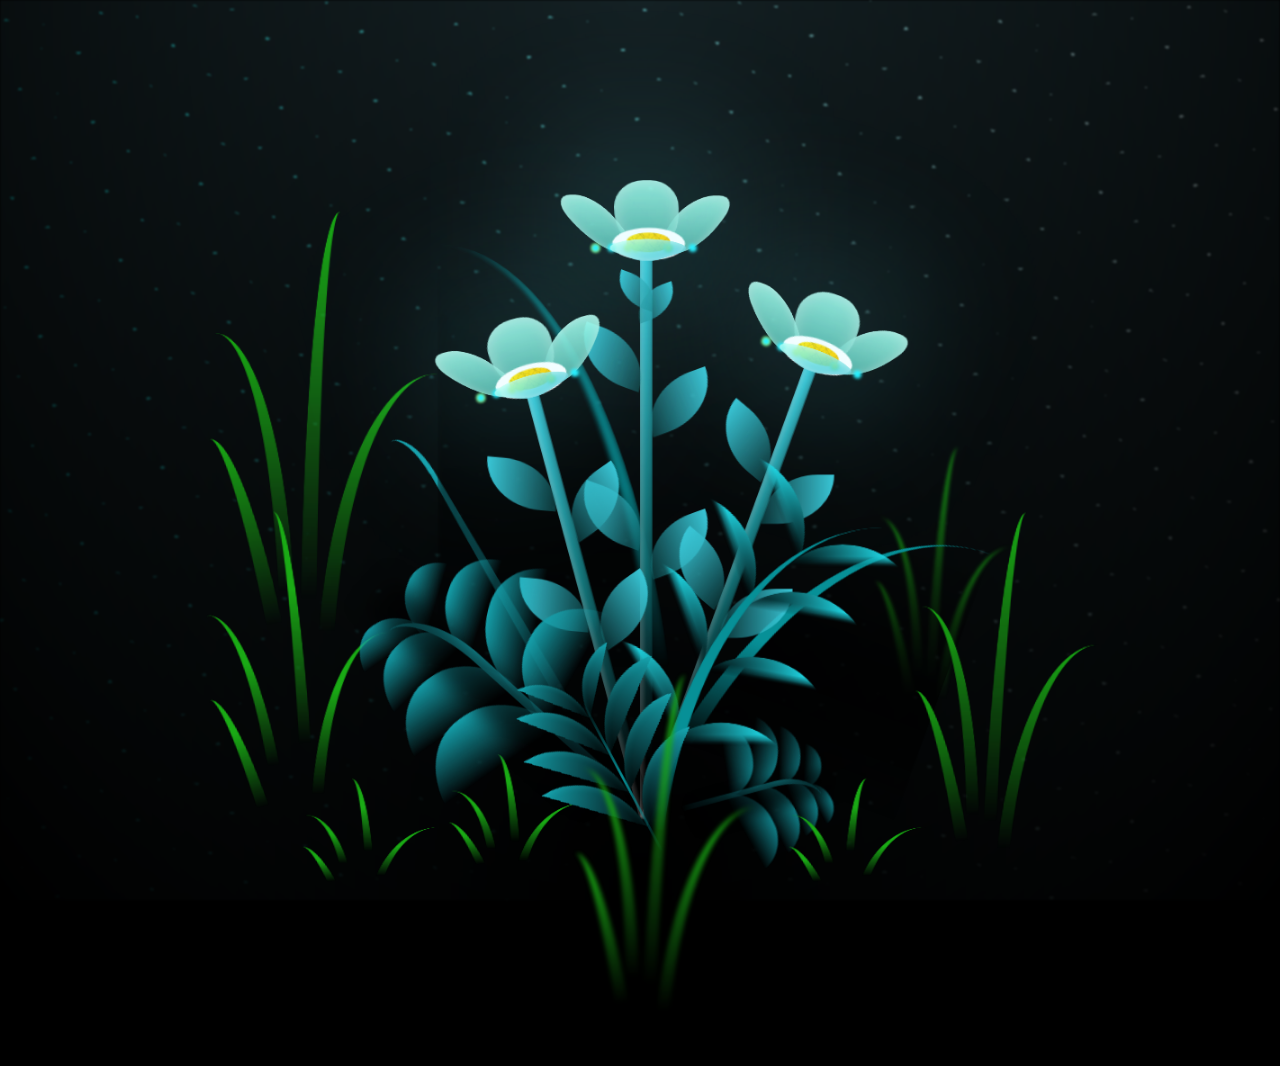
<file: flower.html>
<!DOCTYPE html>
<html lang="en">
  <head>
    <meta charset="UTF-8" />
    <meta http-equiv="X-UA-Compatible" content="IE=edge" />
    <meta name="viewport" content="width=device-width, initial-scale=1.0" />
    <link rel="stylesheet" href="css/main.css" />
    <link rel="icon" href="img/flowers.png" type="image/x-icon" />
    <title>flowers</title>
    <audio autoplay ="true">
      <source src="kinurr.mp3" type="audio/mpeg" />
    </audio>
  </head>
  <body class="container">
    <div class="night"></div>
    <div class="flowers">
      <div class="flower flower--1">
        <div class="flower__leafs flower__leafs--1">
          <div class="flower__leaf flower__leaf--1"></div>
          <div class="flower__leaf flower__leaf--2"></div>
          <div class="flower__leaf flower__leaf--3"></div>
          <div class="flower__leaf flower__leaf--4"></div>
          <div class="flower__white-circle"></div>

          <div class="flower__light flower__light--1"></div>
          <div class="flower__light flower__light--2"></div>
          <div class="flower__light flower__light--3"></div>
          <div class="flower__light flower__light--4"></div>
          <div class="flower__light flower__light--5"></div>
          <div class="flower__light flower__light--6"></div>
          <div class="flower__light flower__light--7"></div>
          <div class="flower__light flower__light--8"></div>
        </div>
        <div class="flower__line">
          <div class="flower__line__leaf flower__line__leaf--1"></div>
          <div class="flower__line__leaf flower__line__leaf--2"></div>
          <div class="flower__line__leaf flower__line__leaf--3"></div>
          <div class="flower__line__leaf flower__line__leaf--4"></div>
          <div class="flower__line__leaf flower__line__leaf--5"></div>
          <div class="flower__line__leaf flower__line__leaf--6"></div>
        </div>
      </div>

      <div class="flower flower--2">
        <div class="flower__leafs flower__leafs--2">
          <div class="flower__leaf flower__leaf--1"></div>
          <div class="flower__leaf flower__leaf--2"></div>
          <div class="flower__leaf flower__leaf--3"></div>
          <div class="flower__leaf flower__leaf--4"></div>
          <div class="flower__white-circle"></div>

          <div class="flower__light flower__light--1"></div>
          <div class="flower__light flower__light--2"></div>
          <div class="flower__light flower__light--3"></div>
          <div class="flower__light flower__light--4"></div>
          <div class="flower__light flower__light--5"></div>
          <div class="flower__light flower__light--6"></div>
          <div class="flower__light flower__light--7"></div>
          <div class="flower__light flower__light--8"></div>
        </div>
        <div class="flower__line">
          <div class="flower__line__leaf flower__line__leaf--1"></div>
          <div class="flower__line__leaf flower__line__leaf--2"></div>
          <div class="flower__line__leaf flower__line__leaf--3"></div>
          <div class="flower__line__leaf flower__line__leaf--4"></div>
        </div>
      </div>

      <div class="flower flower--3">
        <div class="flower__leafs flower__leafs--3">
          <div class="flower__leaf flower__leaf--1"></div>
          <div class="flower__leaf flower__leaf--2"></div>
          <div class="flower__leaf flower__leaf--3"></div>
          <div class="flower__leaf flower__leaf--4"></div>
          <div class="flower__white-circle"></div>

          <div class="flower__light flower__light--1"></div>
          <div class="flower__light flower__light--2"></div>
          <div class="flower__light flower__light--3"></div>
          <div class="flower__light flower__light--4"></div>
          <div class="flower__light flower__light--5"></div>
          <div class="flower__light flower__light--6"></div>
          <div class="flower__light flower__light--7"></div>
          <div class="flower__light flower__light--8"></div>
        </div>
        <div class="flower__line">
          <div class="flower__line__leaf flower__line__leaf--1"></div>
          <div class="flower__line__leaf flower__line__leaf--2"></div>
          <div class="flower__line__leaf flower__line__leaf--3"></div>
          <div class="flower__line__leaf flower__line__leaf--4"></div>
        </div>
      </div>

      <div class="grow-ans" style="--d: 1.2s">
        <div class="flower__g-long">
          <div class="flower__g-long__top"></div>
          <div class="flower__g-long__bottom"></div>
        </div>
      </div>

      <div class="growing-grass">
        <div class="flower__grass flower__grass--1">
          <div class="flower__grass--top"></div>
          <div class="flower__grass--bottom"></div>
          <div class="flower__grass__leaf flower__grass__leaf--1"></div>
          <div class="flower__grass__leaf flower__grass__leaf--2"></div>
          <div class="flower__grass__leaf flower__grass__leaf--3"></div>
          <div class="flower__grass__leaf flower__grass__leaf--4"></div>
          <div class="flower__grass__leaf flower__grass__leaf--5"></div>
          <div class="flower__grass__leaf flower__grass__leaf--6"></div>
          <div class="flower__grass__leaf flower__grass__leaf--7"></div>
          <div class="flower__grass__leaf flower__grass__leaf--8"></div>
          <div class="flower__grass__overlay"></div>
        </div>
      </div>

      <div class="growing-grass">
        <div class="flower__grass flower__grass--2">
          <div class="flower__grass--top"></div>
          <div class="flower__grass--bottom"></div>
          <div class="flower__grass__leaf flower__grass__leaf--1"></div>
          <div class="flower__grass__leaf flower__grass__leaf--2"></div>
          <div class="flower__grass__leaf flower__grass__leaf--3"></div>
          <div class="flower__grass__leaf flower__grass__leaf--4"></div>
          <div class="flower__grass__leaf flower__grass__leaf--5"></div>
          <div class="flower__grass__leaf flower__grass__leaf--6"></div>
          <div class="flower__grass__leaf flower__grass__leaf--7"></div>
          <div class="flower__grass__leaf flower__grass__leaf--8"></div>
          <div class="flower__grass__overlay"></div>
        </div>
      </div>

      <div class="grow-ans" style="--d: 2.4s">
        <div class="flower__g-right flower__g-right--1">
          <div class="leaf"></div>
        </div>
      </div>

      <div class="grow-ans" style="--d: 2.8s">
        <div class="flower__g-right flower__g-right--2">
          <div class="leaf"></div>
        </div>
      </div>

      <div class="grow-ans" style="--d: 2.8s">
        <div class="flower__g-front">
          <div
            class="flower__g-front__leaf-wrapper flower__g-front__leaf-wrapper--1"
          >
            <div class="flower__g-front__leaf"></div>
          </div>
          <div
            class="flower__g-front__leaf-wrapper flower__g-front__leaf-wrapper--2"
          >
            <div class="flower__g-front__leaf"></div>
          </div>
          <div
            class="flower__g-front__leaf-wrapper flower__g-front__leaf-wrapper--3"
          >
            <div class="flower__g-front__leaf"></div>
          </div>
          <div
            class="flower__g-front__leaf-wrapper flower__g-front__leaf-wrapper--4"
          >
            <div class="flower__g-front__leaf"></div>
          </div>
          <div
            class="flower__g-front__leaf-wrapper flower__g-front__leaf-wrapper--5"
          >
            <div class="flower__g-front__leaf"></div>
          </div>
          <div
            class="flower__g-front__leaf-wrapper flower__g-front__leaf-wrapper--6"
          >
            <div class="flower__g-front__leaf"></div>
          </div>
          <div
            class="flower__g-front__leaf-wrapper flower__g-front__leaf-wrapper--7"
          >
            <div class="flower__g-front__leaf"></div>
          </div>
          <div
            class="flower__g-front__leaf-wrapper flower__g-front__leaf-wrapper--8"
          >
            <div class="flower__g-front__leaf"></div>
          </div>
          <div class="flower__g-front__line"></div>
        </div>
      </div>

      <div class="grow-ans" style="--d: 3.2s">
        <div class="flower__g-fr">
          <div class="leaf"></div>
          <div class="flower__g-fr__leaf flower__g-fr__leaf--1"></div>
          <div class="flower__g-fr__leaf flower__g-fr__leaf--2"></div>
          <div class="flower__g-fr__leaf flower__g-fr__leaf--3"></div>
          <div class="flower__g-fr__leaf flower__g-fr__leaf--4"></div>
          <div class="flower__g-fr__leaf flower__g-fr__leaf--5"></div>
          <div class="flower__g-fr__leaf flower__g-fr__leaf--6"></div>
          <div class="flower__g-fr__leaf flower__g-fr__leaf--7"></div>
          <div class="flower__g-fr__leaf flower__g-fr__leaf--8"></div>
        </div>
      </div>

      <div class="long-g long-g--0">
        <div class="grow-ans" style="--d: 3s">
          <div class="leaf leaf--0"></div>
        </div>
        <div class="grow-ans" style="--d: 2.2s">
          <div class="leaf leaf--1"></div>
        </div>
        <div class="grow-ans" style="--d: 3.4s">
          <div class="leaf leaf--2"></div>
        </div>
        <div class="grow-ans" style="--d: 3.6s">
          <div class="leaf leaf--3"></div>
        </div>
      </div>

      <div class="long-g long-g--1">
        <div class="grow-ans" style="--d: 3.6s">
          <div class="leaf leaf--0"></div>
        </div>
        <div class="grow-ans" style="--d: 3.8s">
          <div class="leaf leaf--1"></div>
        </div>
        <div class="grow-ans" style="--d: 4s">
          <div class="leaf leaf--2"></div>
        </div>
        <div class="grow-ans" style="--d: 4.2s">
          <div class="leaf leaf--3"></div>
        </div>
      </div>

      <div class="long-g long-g--2">
        <div class="grow-ans" style="--d: 4s">
          <div class="leaf leaf--0"></div>
        </div>
        <div class="grow-ans" style="--d: 4.2s">
          <div class="leaf leaf--1"></div>
        </div>
        <div class="grow-ans" style="--d: 4.4s">
          <div class="leaf leaf--2"></div>
        </div>
        <div class="grow-ans" style="--d: 4.6s">
          <div class="leaf leaf--3"></div>
        </div>
      </div>

      <div class="long-g long-g--3">
        <div class="grow-ans" style="--d: 4s">
          <div class="leaf leaf--0"></div>
        </div>
        <div class="grow-ans" style="--d: 4.2s">
          <div class="leaf leaf--1"></div>
        </div>
        <div class="grow-ans" style="--d: 3s">
          <div class="leaf leaf--2"></div>
        </div>
        <div class="grow-ans" style="--d: 3.6s">
          <div class="leaf leaf--3"></div>
        </div>
      </div>

      <div class="long-g long-g--4">
        <div class="grow-ans" style="--d: 4s">
          <div class="leaf leaf--0"></div>
        </div>
        <div class="grow-ans" style="--d: 4.2s">
          <div class="leaf leaf--1"></div>
        </div>
        <div class="grow-ans" style="--d: 3s">
          <div class="leaf leaf--2"></div>
        </div>
        <div class="grow-ans" style="--d: 3.6s">
          <div class="leaf leaf--3"></div>
        </div>
      </div>

      <div class="long-g long-g--5">
        <div class="grow-ans" style="--d: 4s">
          <div class="leaf leaf--0"></div>
        </div>
        <div class="grow-ans" style="--d: 4.2s">
          <div class="leaf leaf--1"></div>
        </div>
        <div class="grow-ans" style="--d: 3s">
          <div class="leaf leaf--2"></div>
        </div>
        <div class="grow-ans" style="--d: 3.6s">
          <div class="leaf leaf--3"></div>
        </div>
      </div>

      <div class="long-g long-g--6">
        <div class="grow-ans" style="--d: 4.2s">
          <div class="leaf leaf--0"></div>
        </div>
        <div class="grow-ans" style="--d: 4.4s">
          <div class="leaf leaf--1"></div>
        </div>
        <div class="grow-ans" style="--d: 4.6s">
          <div class="leaf leaf--2"></div>
        </div>
        <div class="grow-ans" style="--d: 4.8s">
          <div class="leaf leaf--3"></div>
        </div>
      </div>

      <div class="long-g long-g--7">
        <div class="grow-ans" style="--d: 3s">
          <div class="leaf leaf--0"></div>
        </div>
        <div class="grow-ans" style="--d: 3.2s">
          <div class="leaf leaf--1"></div>
        </div>
        <div class="grow-ans" style="--d: 3.5s">
          <div class="leaf leaf--2"></div>
        </div>
        <div class="grow-ans" style="--d: 3.6s">
          <div class="leaf leaf--3"></div>
        </div>
      </div>
    </div>
    <script src="main.js"></script>
  </body>
</html>
</file>
<file: css/main.css>
*,
*::after,
*::before {
  padding: 0;
  margin: 0;
  box-sizing: border-box;
}

:root {
  --dark-color: #000;
}

body {
  display: flex;
  align-items: flex-end;
  justify-content: center;
  min-height: 100vh;
  background-color: var(--dark-color);
  overflow: hidden;
  perspective: 1000px;
}

.night {
  position: fixed;
  left: 50%;
  top: 0;
  transform: translateX(-50%);
  width: 100%;
  height: 100%;
  filter: blur(0.1vmin);
  background-image: radial-gradient(
      ellipse at top,
      transparent 0%,
      var(--dark-color)
    ),
    radial-gradient(
      ellipse at bottom,
      var(--dark-color),
      rgba(145, 233, 255, 0.2)
    ),
    repeating-linear-gradient(
      220deg,
      rgb(0, 0, 0) 0px,
      rgb(0, 0, 0) 19px,
      transparent 19px,
      transparent 22px
    ),
    repeating-linear-gradient(
      189deg,
      rgb(0, 0, 0) 0px,
      rgb(0, 0, 0) 19px,
      transparent 19px,
      transparent 22px
    ),
    repeating-linear-gradient(
      148deg,
      rgb(0, 0, 0) 0px,
      rgb(0, 0, 0) 19px,
      transparent 19px,
      transparent 22px
    ),
    linear-gradient(90deg, rgb(0, 255, 250), rgb(240, 240, 240));
}

.flowers {
  position: relative;
  transform: scale(0.9);
}

.flower {
  position: absolute;
  bottom: 10vmin;
  transform-origin: bottom center;
  z-index: 10;
  --fl-speed: 0.8s;
}
.flower--1 {
  -webkit-animation: moving-flower-1 4s linear infinite;
  animation: moving-flower-1 4s linear infinite;
}
.flower--1 .flower__line {
  height: 70vmin;
  -webkit-animation-delay: 0.3s;
  animation-delay: 0.3s;
}
.flower--1 .flower__line__leaf--1 {
  -webkit-animation: blooming-leaf-right var(--fl-speed) 1.6s backwards;
  animation: blooming-leaf-right var(--fl-speed) 1.6s backwards;
}
.flower--1 .flower__line__leaf--2 {
  -webkit-animation: blooming-leaf-right var(--fl-speed) 1.4s backwards;
  animation: blooming-leaf-right var(--fl-speed) 1.4s backwards;
}
.flower--1 .flower__line__leaf--3 {
  -webkit-animation: blooming-leaf-left var(--fl-speed) 1.2s backwards;
  animation: blooming-leaf-left var(--fl-speed) 1.2s backwards;
}
.flower--1 .flower__line__leaf--4 {
  -webkit-animation: blooming-leaf-left var(--fl-speed) 1s backwards;
  animation: blooming-leaf-left var(--fl-speed) 1s backwards;
}
.flower--1 .flower__line__leaf--5 {
  -webkit-animation: blooming-leaf-right var(--fl-speed) 1.8s backwards;
  animation: blooming-leaf-right var(--fl-speed) 1.8s backwards;
}
.flower--1 .flower__line__leaf--6 {
  -webkit-animation: blooming-leaf-left var(--fl-speed) 2s backwards;
  animation: blooming-leaf-left var(--fl-speed) 2s backwards;
}
.flower--2 {
  left: 50%;
  transform: rotate(20deg);
  -webkit-animation: moving-flower-2 4s linear infinite;
  animation: moving-flower-2 4s linear infinite;
}
.flower--2 .flower__line {
  height: 60vmin;
  -webkit-animation-delay: 0.6s;
  animation-delay: 0.6s;
}
.flower--2 .flower__line__leaf--1 {
  -webkit-animation: blooming-leaf-right var(--fl-speed) 1.9s backwards;
  animation: blooming-leaf-right var(--fl-speed) 1.9s backwards;
}
.flower--2 .flower__line__leaf--2 {
  -webkit-animation: blooming-leaf-right var(--fl-speed) 1.7s backwards;
  animation: blooming-leaf-right var(--fl-speed) 1.7s backwards;
}
.flower--2 .flower__line__leaf--3 {
  -webkit-animation: blooming-leaf-left var(--fl-speed) 1.5s backwards;
  animation: blooming-leaf-left var(--fl-speed) 1.5s backwards;
}
.flower--2 .flower__line__leaf--4 {
  -webkit-animation: blooming-leaf-left var(--fl-speed) 1.3s backwards;
  animation: blooming-leaf-left var(--fl-speed) 1.3s backwards;
}
.flower--3 {
  left: 50%;
  transform: rotate(-15deg);
  -webkit-animation: moving-flower-3 4s linear infinite;
  animation: moving-flower-3 4s linear infinite;
}
.flower--3 .flower__line {
  -webkit-animation-delay: 0.9s;
  animation-delay: 0.9s;
}
.flower--3 .flower__line__leaf--1 {
  -webkit-animation: blooming-leaf-right var(--fl-speed) 2.5s backwards;
  animation: blooming-leaf-right var(--fl-speed) 2.5s backwards;
}
.flower--3 .flower__line__leaf--2 {
  -webkit-animation: blooming-leaf-right var(--fl-speed) 2.3s backwards;
  animation: blooming-leaf-right var(--fl-speed) 2.3s backwards;
}
.flower--3 .flower__line__leaf--3 {
  -webkit-animation: blooming-leaf-left var(--fl-speed) 2.1s backwards;
  animation: blooming-leaf-left var(--fl-speed) 2.1s backwards;
}
.flower--3 .flower__line__leaf--4 {
  -webkit-animation: blooming-leaf-left var(--fl-speed) 1.9s backwards;
  animation: blooming-leaf-left var(--fl-speed) 1.9s backwards;
}
.flower__leafs {
  position: relative;
  -webkit-animation: blooming-flower 2s backwards;
  animation: blooming-flower 2s backwards;
}
.flower__leafs--1 {
  -webkit-animation-delay: 1.1s;
  animation-delay: 1.1s;
}
.flower__leafs--2 {
  -webkit-animation-delay: 1.4s;
  animation-delay: 1.4s;
}
.flower__leafs--3 {
  -webkit-animation-delay: 1.7s;
  animation-delay: 1.7s;
}
.flower__leafs::after {
  content: "";
  position: absolute;
  left: 0;
  top: 0;
  transform: translate(-50%, -100%);
  width: 8vmin;
  height: 8vmin;
  background-color: #6bf0ff;
  filter: blur(10vmin);
}
.flower__leaf {
  position: absolute;
  bottom: 0;
  left: 50%;
  width: 8vmin;
  height: 11vmin;
  border-radius: 51% 49% 47% 53%/44% 45% 55% 69%;
  background-color: #a7ffee;
  background-image: linear-gradient(to top, #54b8aa, #a7ffee);
  transform-origin: bottom center;
  opacity: 0.9;
  box-shadow: inset 0 0 2vmin rgba(255, 255, 255, 0.5);
}
.flower__leaf--1 {
  transform: translate(-10%, 1%) rotateY(40deg) rotateX(-50deg);
}
.flower__leaf--2 {
  transform: translate(-50%, -4%) rotateX(40deg);
}
.flower__leaf--3 {
  transform: translate(-90%, 0%) rotateY(45deg) rotateX(50deg);
}
.flower__leaf--4 {
  width: 8vmin;
  height: 8vmin;
  transform-origin: bottom left;
  border-radius: 4vmin 10vmin 4vmin 4vmin;
  transform: translate(0%, 18%) rotateX(70deg) rotate(-43deg);
  background-image: linear-gradient(to top, #39c6d6, #a7ffee);
  z-index: 1;
  opacity: 0.8;
}
.flower__white-circle {
  position: absolute;
  left: -3.5vmin;
  top: -3vmin;
  width: 9vmin;
  height: 4vmin;
  border-radius: 50%;
  background-color: #fff;
}
.flower__white-circle::after {
  content: "";
  position: absolute;
  left: 50%;
  top: 45%;
  transform: translate(-50%, -50%);
  width: 60%;
  height: 60%;
  border-radius: inherit;
  background-image: repeating-linear-gradient(
      135deg,
      rgba(0, 0, 0, 0.03) 0px,
      rgba(0, 0, 0, 0.03) 1px,
      transparent 1px,
      transparent 12px
    ),
    repeating-linear-gradient(
      45deg,
      rgba(0, 0, 0, 0.03) 0px,
      rgba(0, 0, 0, 0.03) 1px,
      transparent 1px,
      transparent 12px
    ),
    repeating-linear-gradient(
      67.5deg,
      rgba(0, 0, 0, 0.03) 0px,
      rgba(0, 0, 0, 0.03) 1px,
      transparent 1px,
      transparent 12px
    ),
    repeating-linear-gradient(
      135deg,
      rgba(0, 0, 0, 0.03) 0px,
      rgba(0, 0, 0, 0.03) 1px,
      transparent 1px,
      transparent 12px
    ),
    repeating-linear-gradient(
      45deg,
      rgba(0, 0, 0, 0.03) 0px,
      rgba(0, 0, 0, 0.03) 1px,
      transparent 1px,
      transparent 12px
    ),
    repeating-linear-gradient(
      112.5deg,
      rgba(0, 0, 0, 0.03) 0px,
      rgba(0, 0, 0, 0.03) 1px,
      transparent 1px,
      transparent 12px
    ),
    repeating-linear-gradient(
      112.5deg,
      rgba(0, 0, 0, 0.03) 0px,
      rgba(0, 0, 0, 0.03) 1px,
      transparent 1px,
      transparent 12px
    ),
    repeating-linear-gradient(
      45deg,
      rgba(0, 0, 0, 0.03) 0px,
      rgba(0, 0, 0, 0.03) 1px,
      transparent 1px,
      transparent 12px
    ),
    repeating-linear-gradient(
      22.5deg,
      rgba(0, 0, 0, 0.03) 0px,
      rgba(0, 0, 0, 0.03) 1px,
      transparent 1px,
      transparent 12px
    ),
    repeating-linear-gradient(
      45deg,
      rgba(0, 0, 0, 0.03) 0px,
      rgba(0, 0, 0, 0.03) 1px,
      transparent 1px,
      transparent 12px
    ),
    repeating-linear-gradient(
      22.5deg,
      rgba(0, 0, 0, 0.03) 0px,
      rgba(0, 0, 0, 0.03) 1px,
      transparent 1px,
      transparent 12px
    ),
    repeating-linear-gradient(
      135deg,
      rgba(0, 0, 0, 0.03) 0px,
      rgba(0, 0, 0, 0.03) 1px,
      transparent 1px,
      transparent 12px
    ),
    repeating-linear-gradient(
      157.5deg,
      rgba(0, 0, 0, 0.03) 0px,
      rgba(0, 0, 0, 0.03) 1px,
      transparent 1px,
      transparent 12px
    ),
    repeating-linear-gradient(
      67.5deg,
      rgba(0, 0, 0, 0.03) 0px,
      rgba(0, 0, 0, 0.03) 1px,
      transparent 1px,
      transparent 12px
    ),
    repeating-linear-gradient(
      67.5deg,
      rgba(0, 0, 0, 0.03) 0px,
      rgba(0, 0, 0, 0.03) 1px,
      transparent 1px,
      transparent 12px
    ),
    linear-gradient(90deg, rgb(255, 235, 18), rgb(255, 206, 0));
}
.flower__line {
  height: 55vmin;
  width: 1.5vmin;
  background-image: linear-gradient(
      to left,
      rgba(0, 0, 0, 0.2),
      transparent,
      rgba(255, 255, 255, 0.2)
    ),
    linear-gradient(to top, transparent 10%, #14757a, #39c6d6);
  box-shadow: inset 0 0 2px rgba(0, 0, 0, 0.5);
  -webkit-animation: grow-flower-tree 4s backwards;
  animation: grow-flower-tree 4s backwards;
}
.flower__line__leaf {
  --w: 7vmin;
  --h: calc(var(--w) + 2vmin);
  position: absolute;
  top: 20%;
  left: 90%;
  width: var(--w);
  height: var(--h);
  border-top-right-radius: var(--h);
  border-bottom-left-radius: var(--h);
  background-image: linear-gradient(to top, rgba(20, 117, 122, 0.4), #39c6d6);
}
.flower__line__leaf--1 {
  transform: rotate(70deg) rotateY(30deg);
}
.flower__line__leaf--2 {
  top: 45%;
  transform: rotate(70deg) rotateY(30deg);
}
.flower__line__leaf--3,
.flower__line__leaf--4,
.flower__line__leaf--6 {
  border-top-right-radius: 0;
  border-bottom-left-radius: 0;
  border-top-left-radius: var(--h);
  border-bottom-right-radius: var(--h);
  left: -460%;
  top: 12%;
  transform: rotate(-70deg) rotateY(30deg);
}
.flower__line__leaf--4 {
  top: 40%;
}
.flower__line__leaf--5 {
  top: 0;
  transform-origin: left;
  transform: rotate(70deg) rotateY(30deg) scale(0.6);
}
.flower__line__leaf--6 {
  top: -2%;
  left: -450%;
  transform-origin: right;
  transform: rotate(-70deg) rotateY(30deg) scale(0.6);
}
.flower__light {
  position: absolute;
  bottom: 0vmin;
  width: 1vmin;
  height: 1vmin;
  background-color: rgb(255, 251, 0);
  border-radius: 50%;
  filter: blur(0.2vmin);
  -webkit-animation: light-ans 4s linear infinite backwards;
  animation: light-ans 4s linear infinite backwards;
}
.flower__light:nth-child(odd) {
  background-color: #23f0ff;
}
.flower__light--1 {
  left: -2vmin;
  -webkit-animation-delay: 1s;
  animation-delay: 1s;
}
.flower__light--2 {
  left: 3vmin;
  -webkit-animation-delay: 0.5s;
  animation-delay: 0.5s;
}
.flower__light--3 {
  left: -6vmin;
  -webkit-animation-delay: 0.3s;
  animation-delay: 0.3s;
}
.flower__light--4 {
  left: 6vmin;
  -webkit-animation-delay: 0.9s;
  animation-delay: 0.9s;
}
.flower__light--5 {
  left: -1vmin;
  -webkit-animation-delay: 1.5s;
  animation-delay: 1.5s;
}
.flower__light--6 {
  left: -4vmin;
  -webkit-animation-delay: 3s;
  animation-delay: 3s;
}
.flower__light--7 {
  left: 3vmin;
  -webkit-animation-delay: 2s;
  animation-delay: 2s;
}
.flower__light--8 {
  left: -6vmin;
  -webkit-animation-delay: 3.5s;
  animation-delay: 3.5s;
}
.flower__grass {
  --c: #159faa;
  --line-w: 1.5vmin;
  position: absolute;
  bottom: 12vmin;
  left: -7vmin;
  display: flex;
  flex-direction: column;
  align-items: flex-end;
  z-index: 20;
  transform-origin: bottom center;
  transform: rotate(-48deg) rotateY(40deg);
}
.flower__grass--1 {
  -webkit-animation: moving-grass 2s linear infinite;
  animation: moving-grass 2s linear infinite;
}
.flower__grass--2 {
  left: 2vmin;
  bottom: 10vmin;
  transform: scale(0.5) rotate(75deg) rotateX(10deg) rotateY(-200deg);
  opacity: 0.8;
  z-index: 0;
  -webkit-animation: moving-grass--2 1.5s linear infinite;
  animation: moving-grass--2 1.5s linear infinite;
}
.flower__grass--top {
  width: 7vmin;
  height: 10vmin;
  border-top-right-radius: 100%;
  border-right: var(--line-w) solid var(--c);
  transform-origin: bottom center;
  transform: rotate(-2deg);
}
.flower__grass--bottom {
  margin-top: -2px;
  width: var(--line-w);
  height: 25vmin;
  background-image: linear-gradient(to top, transparent, var(--c));
}
.flower__grass__leaf {
  --size: 10vmin;
  position: absolute;
  width: calc(var(--size) * 2.1);
  height: var(--size);
  border-top-left-radius: var(--size);
  border-top-right-radius: var(--size);
  background-image: linear-gradient(
    to top,
    transparent,
    transparent 30%,
    var(--c)
  );
  z-index: 100;
}
.flower__grass__leaf--1 {
  top: -6%;
  left: 30%;
  --size: 6vmin;
  transform: rotate(-20deg);
  -webkit-animation: growing-grass-ans--1 2s 2.6s backwards;
  animation: growing-grass-ans--1 2s 2.6s backwards;
}
@-webkit-keyframes growing-grass-ans--1 {
  0% {
    transform-origin: bottom left;
    transform: rotate(-20deg) scale(0);
  }
}
@keyframes growing-grass-ans--1 {
  0% {
    transform-origin: bottom left;
    transform: rotate(-20deg) scale(0);
  }
}
.flower__grass__leaf--2 {
  top: -5%;
  left: -110%;
  --size: 6vmin;
  transform: rotate(10deg);
  -webkit-animation: growing-grass-ans--2 2s 2.4s linear backwards;
  animation: growing-grass-ans--2 2s 2.4s linear backwards;
}
@-webkit-keyframes growing-grass-ans--2 {
  0% {
    transform-origin: bottom right;
    transform: rotate(10deg) scale(0);
  }
}
@keyframes growing-grass-ans--2 {
  0% {
    transform-origin: bottom right;
    transform: rotate(10deg) scale(0);
  }
}
.flower__grass__leaf--3 {
  top: 5%;
  left: 60%;
  --size: 8vmin;
  transform: rotate(-18deg) rotateX(-20deg);
  -webkit-animation: growing-grass-ans--3 2s 2.2s linear backwards;
  animation: growing-grass-ans--3 2s 2.2s linear backwards;
}
@-webkit-keyframes growing-grass-ans--3 {
  0% {
    transform-origin: bottom left;
    transform: rotate(-18deg) rotateX(-20deg) scale(0);
  }
}
@keyframes growing-grass-ans--3 {
  0% {
    transform-origin: bottom left;
    transform: rotate(-18deg) rotateX(-20deg) scale(0);
  }
}
.flower__grass__leaf--4 {
  top: 6%;
  left: -135%;
  --size: 8vmin;
  transform: rotate(2deg);
  -webkit-animation: growing-grass-ans--4 2s 2s linear backwards;
  animation: growing-grass-ans--4 2s 2s linear backwards;
}
@-webkit-keyframes growing-grass-ans--4 {
  0% {
    transform-origin: bottom right;
    transform: rotate(2deg) scale(0);
  }
}
@keyframes growing-grass-ans--4 {
  0% {
    transform-origin: bottom right;
    transform: rotate(2deg) scale(0);
  }
}
.flower__grass__leaf--5 {
  top: 20%;
  left: 60%;
  --size: 10vmin;
  transform: rotate(-24deg) rotateX(-20deg);
  -webkit-animation: growing-grass-ans--5 2s 1.8s linear backwards;
  animation: growing-grass-ans--5 2s 1.8s linear backwards;
}
@-webkit-keyframes growing-grass-ans--5 {
  0% {
    transform-origin: bottom left;
    transform: rotate(-24deg) rotateX(-20deg) scale(0);
  }
}
@keyframes growing-grass-ans--5 {
  0% {
    transform-origin: bottom left;
    transform: rotate(-24deg) rotateX(-20deg) scale(0);
  }
}
.flower__grass__leaf--6 {
  top: 22%;
  left: -180%;
  --size: 10vmin;
  transform: rotate(10deg);
  -webkit-animation: growing-grass-ans--6 2s 1.6s linear backwards;
  animation: growing-grass-ans--6 2s 1.6s linear backwards;
}
@-webkit-keyframes growing-grass-ans--6 {
  0% {
    transform-origin: bottom right;
    transform: rotate(10deg) scale(0);
  }
}
@keyframes growing-grass-ans--6 {
  0% {
    transform-origin: bottom right;
    transform: rotate(10deg) scale(0);
  }
}
.flower__grass__leaf--7 {
  top: 39%;
  left: 70%;
  --size: 10vmin;
  transform: rotate(-10deg);
  -webkit-animation: growing-grass-ans--7 2s 1.4s linear backwards;
  animation: growing-grass-ans--7 2s 1.4s linear backwards;
}
@-webkit-keyframes growing-grass-ans--7 {
  0% {
    transform-origin: bottom left;
    transform: rotate(-10deg) scale(0);
  }
}
@keyframes growing-grass-ans--7 {
  0% {
    transform-origin: bottom left;
    transform: rotate(-10deg) scale(0);
  }
}
.flower__grass__leaf--8 {
  top: 40%;
  left: -215%;
  --size: 11vmin;
  transform: rotate(10deg);
  -webkit-animation: growing-grass-ans--8 2s 1.2s linear backwards;
  animation: growing-grass-ans--8 2s 1.2s linear backwards;
}
@-webkit-keyframes growing-grass-ans--8 {
  0% {
    transform-origin: bottom right;
    transform: rotate(10deg) scale(0);
  }
}
@keyframes growing-grass-ans--8 {
  0% {
    transform-origin: bottom right;
    transform: rotate(10deg) scale(0);
  }
}
.flower__grass__overlay {
  position: absolute;
  top: -10%;
  right: 0%;
  width: 100%;
  height: 100%;
  background-color: rgba(0, 0, 0, 0.6);
  filter: blur(1.5vmin);
  z-index: 100;
}
.flower__g-long {
  --w: 2vmin;
  --h: 6vmin;
  --c: #159faa;
  position: absolute;
  bottom: 10vmin;
  left: -3vmin;
  transform-origin: bottom center;
  transform: rotate(-30deg) rotateY(-20deg);
  display: flex;
  flex-direction: column;
  align-items: flex-end;
  -webkit-animation: flower-g-long-ans 3s linear infinite;
  animation: flower-g-long-ans 3s linear infinite;
}
@-webkit-keyframes flower-g-long-ans {
  0%,
  100% {
    transform: rotate(-30deg) rotateY(-20deg);
  }
  50% {
    transform: rotate(-32deg) rotateY(-20deg);
  }
}
@keyframes flower-g-long-ans {
  0%,
  100% {
    transform: rotate(-30deg) rotateY(-20deg);
  }
  50% {
    transform: rotate(-32deg) rotateY(-20deg);
  }
}
.flower__g-long__top {
  top: calc(var(--h) * -1);
  width: calc(var(--w) + 1vmin);
  height: var(--h);
  border-top-right-radius: 100%;
  border-right: 0.7vmin solid var(--c);
  transform: translate(-0.7vmin, 1vmin);
}
.flower__g-long__bottom {
  width: var(--w);
  height: 50vmin;
  transform-origin: bottom center;
  background-image: linear-gradient(to top, transparent 30%, var(--c));
  box-shadow: inset 0 0 2px rgba(0, 0, 0, 0.5);
  -webkit-clip-path: polygon(35% 0, 65% 1%, 100% 100%, 0% 100%);
  clip-path: polygon(35% 0, 65% 1%, 100% 100%, 0% 100%);
}
.flower__g-right {
  position: absolute;
  bottom: 6vmin;
  left: -2vmin;
  transform-origin: bottom left;
  transform: rotate(20deg);
}
.flower__g-right .leaf {
  width: 30vmin;
  height: 50vmin;
  border-top-left-radius: 100%;
  border-left: 2vmin solid #079097;
  background-image: linear-gradient(
    to bottom,
    transparent,
    var(--dark-color) 60%
  );
  -webkit-mask-image: linear-gradient(to top, transparent 30%, #079097 60%);
}
.flower__g-right--1 {
  -webkit-animation: flower-g-right-ans 2.5s linear infinite;
  animation: flower-g-right-ans 2.5s linear infinite;
}
.flower__g-right--2 {
  left: 5vmin;
  transform: rotateY(-180deg);
  -webkit-animation: flower-g-right-ans--2 3s linear infinite;
  animation: flower-g-right-ans--2 3s linear infinite;
}
.flower__g-right--2 .leaf {
  height: 75vmin;
  filter: blur(0.3vmin);
  opacity: 0.8;
}
@-webkit-keyframes flower-g-right-ans {
  0%,
  100% {
    transform: rotate(20deg);
  }
  50% {
    transform: rotate(24deg) rotateX(-20deg);
  }
}
@keyframes flower-g-right-ans {
  0%,
  100% {
    transform: rotate(20deg);
  }
  50% {
    transform: rotate(24deg) rotateX(-20deg);
  }
}
@-webkit-keyframes flower-g-right-ans--2 {
  0%,
  100% {
    transform: rotateY(-180deg) rotate(0deg) rotateX(-20deg);
  }
  50% {
    transform: rotateY(-180deg) rotate(6deg) rotateX(-20deg);
  }
}
@keyframes flower-g-right-ans--2 {
  0%,
  100% {
    transform: rotateY(-180deg) rotate(0deg) rotateX(-20deg);
  }
  50% {
    transform: rotateY(-180deg) rotate(6deg) rotateX(-20deg);
  }
}
.flower__g-front {
  position: absolute;
  bottom: 6vmin;
  left: 2.5vmin;
  z-index: 100;
  transform-origin: bottom center;
  transform: rotate(-28deg) rotateY(30deg) scale(1.04);
  -webkit-animation: flower__g-front-ans 2s linear infinite;
  animation: flower__g-front-ans 2s linear infinite;
}
@-webkit-keyframes flower__g-front-ans {
  0%,
  100% {
    transform: rotate(-28deg) rotateY(30deg) scale(1.04);
  }
  50% {
    transform: rotate(-35deg) rotateY(40deg) scale(1.04);
  }
}
@keyframes flower__g-front-ans {
  0%,
  100% {
    transform: rotate(-28deg) rotateY(30deg) scale(1.04);
  }
  50% {
    transform: rotate(-35deg) rotateY(40deg) scale(1.04);
  }
}
.flower__g-front__line {
  width: 0.3vmin;
  height: 20vmin;
  background-image: linear-gradient(
    to top,
    transparent,
    #079097,
    transparent 100%
  );
  position: relative;
}
.flower__g-front__leaf-wrapper {
  position: absolute;
  top: 0;
  left: 0;
  transform-origin: bottom left;
  transform: rotate(10deg);
}
.flower__g-front__leaf-wrapper:nth-child(even) {
  left: 0vmin;
  transform: rotateY(-180deg) rotate(5deg);
  -webkit-animation: flower__g-front__leaf-left-ans 1s ease-in backwards;
  animation: flower__g-front__leaf-left-ans 1s ease-in backwards;
}
.flower__g-front__leaf-wrapper:nth-child(odd) {
  -webkit-animation: flower__g-front__leaf-ans 1s ease-in backwards;
  animation: flower__g-front__leaf-ans 1s ease-in backwards;
}
.flower__g-front__leaf-wrapper--1 {
  top: -8vmin;
  transform: scale(0.7);
  -webkit-animation: flower__g-front__leaf-ans 1s 5.5s ease-in backwards !important;
  animation: flower__g-front__leaf-ans 1s 5.5s ease-in backwards !important;
}
.flower__g-front__leaf-wrapper--2 {
  top: -8vmin;
  transform: rotateY(-180deg) scale(0.7) !important;
  -webkit-animation: flower__g-front__leaf-left-ans-2 1s 4.6s ease-in backwards !important;
  animation: flower__g-front__leaf-left-ans-2 1s 4.6s ease-in backwards !important;
}
.flower__g-front__leaf-wrapper--3 {
  top: -3vmin;
  -webkit-animation: flower__g-front__leaf-ans 1s 4.6s ease-in backwards;
  animation: flower__g-front__leaf-ans 1s 4.6s ease-in backwards;
}
.flower__g-front__leaf-wrapper--4 {
  top: -3vmin;
  transform: rotateY(-180deg) scale(0.9) !important;
  -webkit-animation: flower__g-front__leaf-left-ans-2 1s 4.6s ease-in backwards !important;
  animation: flower__g-front__leaf-left-ans-2 1s 4.6s ease-in backwards !important;
}
@-webkit-keyframes flower__g-front__leaf-left-ans-2 {
  0% {
    transform: rotateY(-180deg) scale(0);
  }
}
@keyframes flower__g-front__leaf-left-ans-2 {
  0% {
    transform: rotateY(-180deg) scale(0);
  }
}
.flower__g-front__leaf-wrapper--5,
.flower__g-front__leaf-wrapper--6 {
  top: 2vmin;
}
.flower__g-front__leaf-wrapper--7,
.flower__g-front__leaf-wrapper--8 {
  top: 6.5vmin;
}
.flower__g-front__leaf-wrapper--2 {
  -webkit-animation-delay: 5.2s !important;
  animation-delay: 5.2s !important;
}
.flower__g-front__leaf-wrapper--3 {
  -webkit-animation-delay: 4.9s !important;
  animation-delay: 4.9s !important;
}
.flower__g-front__leaf-wrapper--5 {
  -webkit-animation-delay: 4.3s !important;
  animation-delay: 4.3s !important;
}
.flower__g-front__leaf-wrapper--6 {
  -webkit-animation-delay: 4.1s !important;
  animation-delay: 4.1s !important;
}
.flower__g-front__leaf-wrapper--7 {
  -webkit-animation-delay: 3.8s !important;
  animation-delay: 3.8s !important;
}
.flower__g-front__leaf-wrapper--8 {
  -webkit-animation-delay: 3.5s !important;
  animation-delay: 3.5s !important;
}
@-webkit-keyframes flower__g-front__leaf-ans {
  0% {
    transform: rotate(10deg) scale(0);
  }
}
@keyframes flower__g-front__leaf-ans {
  0% {
    transform: rotate(10deg) scale(0);
  }
}
@-webkit-keyframes flower__g-front__leaf-left-ans {
  0% {
    transform: rotateY(-180deg) rotate(5deg) scale(0);
  }
}
@keyframes flower__g-front__leaf-left-ans {
  0% {
    transform: rotateY(-180deg) rotate(5deg) scale(0);
  }
}
.flower__g-front__leaf {
  width: 10vmin;
  height: 10vmin;
  border-radius: 100% 0% 0% 100%/100% 100% 0% 0%;
  box-shadow: inset 0 2px 1vmin hsla(184deg, 97%, 58%, 0.2);
  background-image: linear-gradient(
      to bottom left,
      transparent,
      var(--dark-color)
    ),
    linear-gradient(to bottom right, #159faa 50%, transparent 50%, transparent);
  -webkit-mask-image: linear-gradient(
    to bottom right,
    #159faa 50%,
    transparent 50%,
    transparent
  );
  mask-image: linear-gradient(
    to bottom right,
    #159faa 50%,
    transparent 50%,
    transparent
  );
}
.flower__g-fr {
  position: absolute;
  bottom: -4vmin;
  left: vmin;
  transform-origin: bottom left;
  z-index: 10;
  -webkit-animation: flower__g-fr-ans 2s linear infinite;
  animation: flower__g-fr-ans 2s linear infinite;
}
@-webkit-keyframes flower__g-fr-ans {
  0%,
  100% {
    transform: rotate(2deg);
  }
  50% {
    transform: rotate(4deg);
  }
}
@keyframes flower__g-fr-ans {
  0%,
  100% {
    transform: rotate(2deg);
  }
  50% {
    transform: rotate(4deg);
  }
}
.flower__g-fr .leaf {
  width: 30vmin;
  height: 50vmin;
  border-top-left-radius: 100%;
  border-left: 2vmin solid #079097;
  -webkit-mask-image: linear-gradient(to top, transparent 25%, #079097 50%);
  position: relative;
  z-index: 1;
}
.flower__g-fr__leaf {
  position: absolute;
  top: 0;
  left: 0;
  width: 10vmin;
  height: 10vmin;
  border-radius: 100% 0% 0% 100%/100% 100% 0% 0%;
  box-shadow: inset 0 2px 1vmin hsla(184deg, 97%, 58%, 0.2);
  background-image: linear-gradient(
      to bottom left,
      transparent,
      var(--dark-color) 98%
    ),
    linear-gradient(to bottom right, #23f0ff 45%, transparent 50%, transparent);
  -webkit-mask-image: linear-gradient(
    135deg,
    #159faa 40%,
    transparent 50%,
    transparent
  );
}
.flower__g-fr__leaf--1 {
  left: 20vmin;
  transform: rotate(45deg);
  -webkit-animation: flower__g-fr-leaft-ans-1 0.5s 5.2s linear backwards;
  animation: flower__g-fr-leaft-ans-1 0.5s 5.2s linear backwards;
}
@-webkit-keyframes flower__g-fr-leaft-ans-1 {
  0% {
    transform-origin: left;
    transform: rotate(45deg) scale(0);
  }
}
@keyframes flower__g-fr-leaft-ans-1 {
  0% {
    transform-origin: left;
    transform: rotate(45deg) scale(0);
  }
}
.flower__g-fr__leaf--2 {
  left: 12vmin;
  top: -7vmin;
  transform: rotate(25deg) rotateY(-180deg);
  -webkit-animation: flower__g-fr-leaft-ans-6 0.5s 5s linear backwards;
  animation: flower__g-fr-leaft-ans-6 0.5s 5s linear backwards;
}
.flower__g-fr__leaf--3 {
  left: 15vmin;
  top: 6vmin;
  transform: rotate(55deg);
  -webkit-animation: flower__g-fr-leaft-ans-5 0.5s 4.8s linear backwards;
  animation: flower__g-fr-leaft-ans-5 0.5s 4.8s linear backwards;
}
.flower__g-fr__leaf--4 {
  left: 6vmin;
  top: -2vmin;
  transform: rotate(25deg) rotateY(-180deg);
  -webkit-animation: flower__g-fr-leaft-ans-6 0.5s 4.6s linear backwards;
  animation: flower__g-fr-leaft-ans-6 0.5s 4.6s linear backwards;
}
.flower__g-fr__leaf--5 {
  left: 10vmin;
  top: 14vmin;
  transform: rotate(55deg);
  -webkit-animation: flower__g-fr-leaft-ans-5 0.5s 4.4s linear backwards;
  animation: flower__g-fr-leaft-ans-5 0.5s 4.4s linear backwards;
}
@-webkit-keyframes flower__g-fr-leaft-ans-5 {
  0% {
    transform-origin: left;
    transform: rotate(55deg) scale(0);
  }
}
@keyframes flower__g-fr-leaft-ans-5 {
  0% {
    transform-origin: left;
    transform: rotate(55deg) scale(0);
  }
}
.flower__g-fr__leaf--6 {
  left: 0vmin;
  top: 6vmin;
  transform: rotate(25deg) rotateY(-180deg);
  -webkit-animation: flower__g-fr-leaft-ans-6 0.5s 4.2s linear backwards;
  animation: flower__g-fr-leaft-ans-6 0.5s 4.2s linear backwards;
}
@-webkit-keyframes flower__g-fr-leaft-ans-6 {
  0% {
    transform-origin: right;
    transform: rotate(25deg) rotateY(-180deg) scale(0);
  }
}
@keyframes flower__g-fr-leaft-ans-6 {
  0% {
    transform-origin: right;
    transform: rotate(25deg) rotateY(-180deg) scale(0);
  }
}
.flower__g-fr__leaf--7 {
  left: 5vmin;
  top: 22vmin;
  transform: rotate(45deg);
  -webkit-animation: flower__g-fr-leaft-ans-7 0.5s 4s linear backwards;
  animation: flower__g-fr-leaft-ans-7 0.5s 4s linear backwards;
}
@-webkit-keyframes flower__g-fr-leaft-ans-7 {
  0% {
    transform-origin: left;
    transform: rotate(45deg) scale(0);
  }
}
@keyframes flower__g-fr-leaft-ans-7 {
  0% {
    transform-origin: left;
    transform: rotate(45deg) scale(0);
  }
}
.flower__g-fr__leaf--8 {
  left: -4vmin;
  top: 15vmin;
  transform: rotate(15deg) rotateY(-180deg);
  -webkit-animation: flower__g-fr-leaft-ans-8 0.5s 3.8s linear backwards;
  animation: flower__g-fr-leaft-ans-8 0.5s 3.8s linear backwards;
}
@-webkit-keyframes flower__g-fr-leaft-ans-8 {
  0% {
    transform-origin: right;
    transform: rotate(15deg) rotateY(-180deg) scale(0);
  }
}
@keyframes flower__g-fr-leaft-ans-8 {
  0% {
    transform-origin: right;
    transform: rotate(15deg) rotateY(-180deg) scale(0);
  }
}

.long-g {
  position: absolute;
  bottom: 25vmin;
  left: -42vmin;
  transform-origin: bottom left;
}
.long-g--1 {
  bottom: 0vmin;
  transform: scale(0.8) rotate(-5deg);
}
.long-g--1 .leaf {
  -webkit-mask-image: linear-gradient(
    to top,
    transparent 40%,
    #079097 80%
  ) !important;
}
.long-g--1 .leaf--1 {
  --w: 5vmin;
  --h: 60vmin;
  left: -2vmin;
  transform: rotate(3deg) rotateY(-180deg);
}
.long-g--2,
.long-g--3 {
  bottom: -3vmin;
  left: -35vmin;
  transform-origin: center;
  transform: scale(0.6) rotateX(60deg);
}
.long-g--2 .leaf,
.long-g--3 .leaf {
  -webkit-mask-image: linear-gradient(
    to top,
    transparent 50%,
    #079097 80%
  ) !important;
}
.long-g--2 .leaf--1,
.long-g--3 .leaf--1 {
  left: -1vmin;
  transform: rotateY(-180deg);
}
.long-g--3 {
  left: -17vmin;
  bottom: 0vmin;
}
.long-g--3 .leaf {
  -webkit-mask-image: linear-gradient(
    to top,
    transparent 40%,
    #079097 80%
  ) !important;
}
.long-g--4 {
  left: 25vmin;
  bottom: -3vmin;
  transform-origin: center;
  transform: scale(0.6) rotateX(60deg);
}
.long-g--4 .leaf {
  -webkit-mask-image: linear-gradient(
    to top,
    transparent 50%,
    #079097 80%
  ) !important;
}
.long-g--5 {
  left: 42vmin;
  bottom: 0vmin;
  transform: scale(0.8) rotate(2deg);
}
.long-g--6 {
  left: 0vmin;
  bottom: -20vmin;
  z-index: 100;
  filter: blur(0.3vmin);
  transform: scale(0.8) rotate(2deg);
}
.long-g--7 {
  left: 35vmin;
  bottom: 20vmin;
  z-index: -1;
  filter: blur(0.3vmin);
  transform: scale(0.6) rotate(2deg);
  opacity: 0.7;
}
.long-g .leaf {
  --w: 15vmin;
  --h: 40vmin;
  --c: #1aaa15;
  position: absolute;
  bottom: 0;
  width: var(--w);
  height: var(--h);
  border-top-left-radius: 100%;
  border-left: 2vmin solid var(--c);
  -webkit-mask-image: linear-gradient(
    to top,
    transparent 20%,
    var(--dark-color)
  );
  transform-origin: bottom center;
}
.long-g .leaf--0 {
  left: 2vmin;
  -webkit-animation: leaf-ans-1 4s linear infinite;
  animation: leaf-ans-1 4s linear infinite;
}
.long-g .leaf--1 {
  --w: 5vmin;
  --h: 60vmin;
  -webkit-animation: leaf-ans-1 4s linear infinite;
  animation: leaf-ans-1 4s linear infinite;
}
.long-g .leaf--2 {
  --w: 10vmin;
  --h: 40vmin;
  left: -0.5vmin;
  bottom: 5vmin;
  transform-origin: bottom left;
  transform: rotateY(-180deg);
  -webkit-animation: leaf-ans-2 3s linear infinite;
  animation: leaf-ans-2 3s linear infinite;
}
.long-g .leaf--3 {
  --w: 5vmin;
  --h: 30vmin;
  left: -1vmin;
  bottom: 3.2vmin;
  transform-origin: bottom left;
  transform: rotate(-10deg) rotateY(-180deg);
  -webkit-animation: leaf-ans-3 3s linear infinite;
  animation: leaf-ans-3 3s linear infinite;
}

@-webkit-keyframes leaf-ans-1 {
  0%,
  100% {
    transform: rotate(-5deg) scale(1);
  }
  50% {
    transform: rotate(5deg) scale(1.1);
  }
}

@keyframes leaf-ans-1 {
  0%,
  100% {
    transform: rotate(-5deg) scale(1);
  }
  50% {
    transform: rotate(5deg) scale(1.1);
  }
}
@-webkit-keyframes leaf-ans-2 {
  0%,
  100% {
    transform: rotateY(-180deg) rotate(5deg);
  }
  50% {
    transform: rotateY(-180deg) rotate(0deg) scale(1.1);
  }
}
@keyframes leaf-ans-2 {
  0%,
  100% {
    transform: rotateY(-180deg) rotate(5deg);
  }
  50% {
    transform: rotateY(-180deg) rotate(0deg) scale(1.1);
  }
}
@-webkit-keyframes leaf-ans-3 {
  0%,
  100% {
    transform: rotate(-10deg) rotateY(-180deg);
  }
  50% {
    transform: rotate(-20deg) rotateY(-180deg);
  }
}
@keyframes leaf-ans-3 {
  0%,
  100% {
    transform: rotate(-10deg) rotateY(-180deg);
  }
  50% {
    transform: rotate(-20deg) rotateY(-180deg);
  }
}
.grow-ans {
  -webkit-animation: grow-ans 2s var(--d) backwards;
  animation: grow-ans 2s var(--d) backwards;
}

@-webkit-keyframes grow-ans {
  0% {
    transform: scale(0);
    opacity: 0;
  }
}

@keyframes grow-ans {
  0% {
    transform: scale(0);
    opacity: 0;
  }
}
@-webkit-keyframes light-ans {
  0% {
    opacity: 0;
    transform: translateY(0vmin);
  }
  25% {
    opacity: 1;
    transform: translateY(-5vmin) translateX(-2vmin);
  }
  50% {
    opacity: 1;
    transform: translateY(-15vmin) translateX(2vmin);
    filter: blur(0.2vmin);
  }
  75% {
    transform: translateY(-20vmin) translateX(-2vmin);
    filter: blur(0.2vmin);
  }
  100% {
    transform: translateY(-30vmin);
    opacity: 0;
    filter: blur(1vmin);
  }
}
@keyframes light-ans {
  0% {
    opacity: 0;
    transform: translateY(0vmin);
  }
  25% {
    opacity: 1;
    transform: translateY(-5vmin) translateX(-2vmin);
  }
  50% {
    opacity: 1;
    transform: translateY(-15vmin) translateX(2vmin);
    filter: blur(0.2vmin);
  }
  75% {
    transform: translateY(-20vmin) translateX(-2vmin);
    filter: blur(0.2vmin);
  }
  100% {
    transform: translateY(-30vmin);
    opacity: 0;
    filter: blur(1vmin);
  }
}
@-webkit-keyframes moving-flower-1 {
  0%,
  100% {
    transform: rotate(2deg);
  }
  50% {
    transform: rotate(-2deg);
  }
}
@keyframes moving-flower-1 {
  0%,
  100% {
    transform: rotate(2deg);
  }
  50% {
    transform: rotate(-2deg);
  }
}
@-webkit-keyframes moving-flower-2 {
  0%,
  100% {
    transform: rotate(18deg);
  }
  50% {
    transform: rotate(14deg);
  }
}
@keyframes moving-flower-2 {
  0%,
  100% {
    transform: rotate(18deg);
  }
  50% {
    transform: rotate(14deg);
  }
}
@-webkit-keyframes moving-flower-3 {
  0%,
  100% {
    transform: rotate(-18deg);
  }
  50% {
    transform: rotate(-20deg) rotateY(-10deg);
  }
}
@keyframes moving-flower-3 {
  0%,
  100% {
    transform: rotate(-18deg);
  }
  50% {
    transform: rotate(-20deg) rotateY(-10deg);
  }
}
@-webkit-keyframes blooming-leaf-right {
  0% {
    transform-origin: left;
    transform: rotate(70deg) rotateY(30deg) scale(0);
  }
}
@keyframes blooming-leaf-right {
  0% {
    transform-origin: left;
    transform: rotate(70deg) rotateY(30deg) scale(0);
  }
}
@-webkit-keyframes blooming-leaf-left {
  0% {
    transform-origin: right;
    transform: rotate(-70deg) rotateY(30deg) scale(0);
  }
}
@keyframes blooming-leaf-left {
  0% {
    transform-origin: right;
    transform: rotate(-70deg) rotateY(30deg) scale(0);
  }
}
@-webkit-keyframes grow-flower-tree {
  0% {
    height: 0;
    border-radius: 1vmin;
  }
}
@keyframes grow-flower-tree {
  0% {
    height: 0;
    border-radius: 1vmin;
  }
}
@-webkit-keyframes blooming-flower {
  0% {
    transform: scale(0);
  }
}
@keyframes blooming-flower {
  0% {
    transform: scale(0);
  }
}
@-webkit-keyframes moving-grass {
  0%,
  100% {
    transform: rotate(-48deg) rotateY(40deg);
  }
  50% {
    transform: rotate(-50deg) rotateY(40deg);
  }
}
@keyframes moving-grass {
  0%,
  100% {
    transform: rotate(-48deg) rotateY(40deg);
  }
  50% {
    transform: rotate(-50deg) rotateY(40deg);
  }
}
@-webkit-keyframes moving-grass--2 {
  0%,
  100% {
    transform: scale(0.5) rotate(75deg) rotateX(10deg) rotateY(-200deg);
  }
  50% {
    transform: scale(0.5) rotate(79deg) rotateX(10deg) rotateY(-200deg);
  }
}
@keyframes moving-grass--2 {
  0%,
  100% {
    transform: scale(0.5) rotate(75deg) rotateX(10deg) rotateY(-200deg);
  }
  50% {
    transform: scale(0.5) rotate(79deg) rotateX(10deg) rotateY(-200deg);
  }
}
.growing-grass {
  -webkit-animation: growing-grass-ans 1s 2s backwards;
  animation: growing-grass-ans 1s 2s backwards;
}

@-webkit-keyframes growing-grass-ans {
  0% {
    transform: scale(0);
  }
}

@keyframes growing-grass-ans {
  0% {
    transform: scale(0);
  }
}
.container * {
  -webkit-animation-play-state: paused !important;
  animation-play-state: paused !important;
} /*# sourceMappingURL=main.css.map */
</file>
